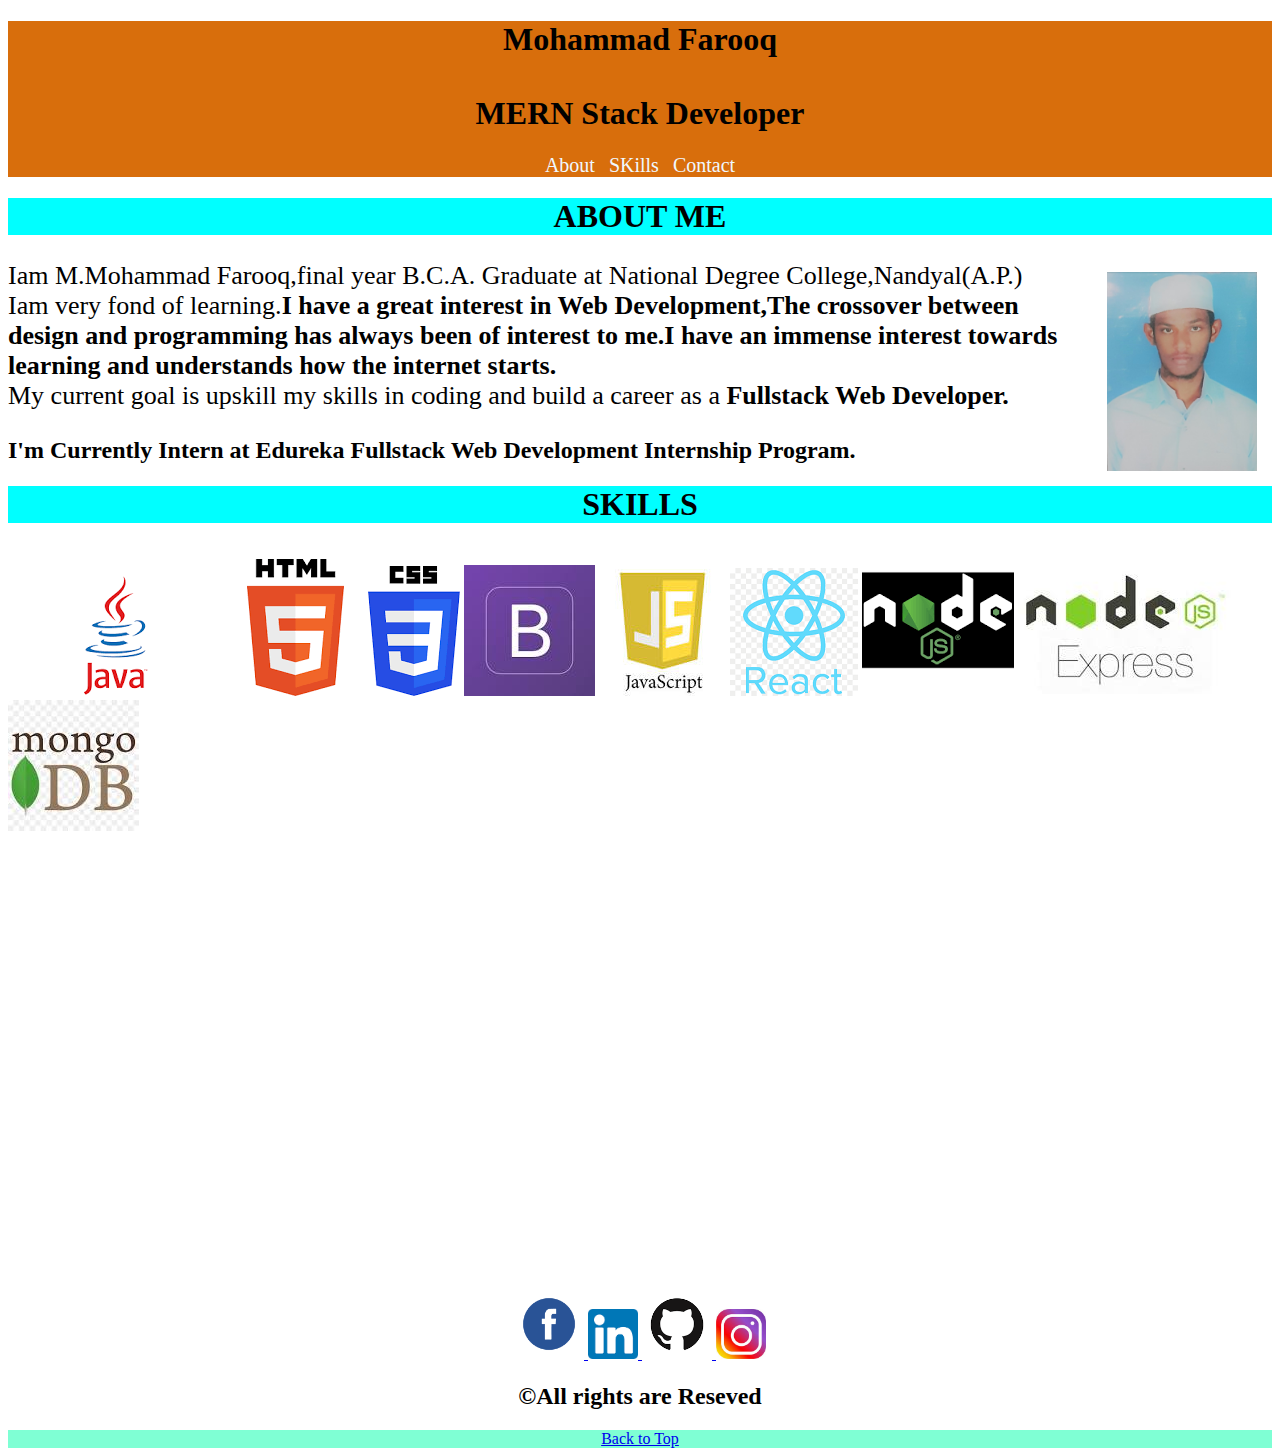
<file: index.html>
<!DOCTYPE html>
<html lang="en">
<head>
    <meta charset="UTF-8">
    <meta http-equiv="X-UA-Compatible" content="IE=edge">
    <meta name="viewport" content="width=device-width, initial-scale=1.0">
    <title>Document</title>
    <link href="edureka.png" rel="icon">
</head>
<body>
    <header id="top">
      <div style="background-color: rgb(216, 110, 12);">
        <center>
         <h1 style="background-color: rgb(216, 110, 12);">Mohammad Farooq<br><br>MERN Stack Developer</h1>
        <!--<h2 style="background-color: rgb(216, 145, 14);">MERN Stack Developer</h3>-->   
             <a href="#about" target="-blank" style="text-decoration: none;color:aliceblue;line-break: 2px;font-size: 20px;">About</a>
             <a href="#skills" target="-blank" style="text-decoration: none;color:aliceblue;line-break: 2px;font-size: 20px;">&nbsp;&nbsp;SKills</a>
             <a href="#contact" target="-blank" style="text-decoration: none;color:aliceblue;font-size: 20px;">&nbsp;&nbsp;Contact</a>
        </center>
        </div>
    </header>
    <div id="about">
       <center>
        <h1 style="background-color: aqua;">ABOUT ME</h1>
       </center> 
        <img src="farooq2.jpeg" alt="hotel" height="199" width="150" style="float:right;margin: 15px;">
        <p style="font-size: 26px;">Iam M.Mohammad Farooq,final year B.C.A. Graduate at National Degree College,Nandyal(A.P.)<br>Iam very fond of learning.<b>I have a great interest in Web Development,The crossover between design and programming has always been of interest to me.</b><b>I have an immense interest towards learning and understands how the internet starts. </b><br>My current goal is upskill my skills in coding and build a career as a <b>Fullstack Web Developer.</b><br><h2>I'm Currently <b>I</b>ntern at <b>Edureka Fullstack Web Development Internship Program.</b></h2> 
        </p>
     </div>
    <div id="skills">
        <center>
            <h1 style="background-color: aqua;">SKILLS</h1>
           </center> 
           
          <img src="java.png" alt="java">
          <img src="html.png" alt="html"> 
          <img src="css.png" alt="css">
          <img src="bootstrap.jpg" alt="bootstrap">
          <img src="javas.jpg" alt="javascript">
          <img src="react.png" alt="react">
          <img src="node.png" alt="nodejs">
          <img src="expressjs.jpg" alt="expresjs">
          <img src="mongo.jpg" alt="mongodb">


    </div>
    
      <!--Live location-->
    <div>
        <iframe src="https://www.google.com/maps/embed?pb=!1m14!1m12!1m3!1d15392.954441025871!2d78.53201005!3d15.309262549999998!2m3!1f0!2f0!3f0!3m2!1i1024!2i768!4f13.1!5e0!3m2!1sen!2sin!4v1677248551723!5m2!1sen!2sin" width="100%" height="450" style="border:0;" allowfullscreen="" loading="lazy" referrerpolicy="no-referrer-when-downgrade"></iframe>
    </div>
    
    <footer id="contact">
        <center >
          <a href="facebook.com" target="-blank">
            <img src="facebook.png" alt="facebook" height="70" width="70" style="text-decoration: none;">
          </a>
          <a href="https://www.linkedin.com/in/mohammad-farooq-675a921a4/" target="-blank">
            <img src="LINKEDIN.png" alt="facebook" height="50" width="50" style="text-decoration: none;">
          </a>
          <a href="https://github.com/farooqmohammad1" target="-blank">
            <img src="GITHUB.png" alt="facebook" height="70" width="70" style="text-decoration: none;">
          </a>
          <a href="instagram.com" target="-blank">
            <img src="INSTA.jpg" alt="facebook" height="50" width="50" style="text-decoration: none;">
          </a>
       </center>
        <center>
            <h2>&copy;All rights are Reseved</h2>
        </center>
        
        <center style="background-color: aquamarine;">
            <a href="#top" >Back to Top</a>
            
        </center>


    </footer>
    
</body>
</html>
</file>
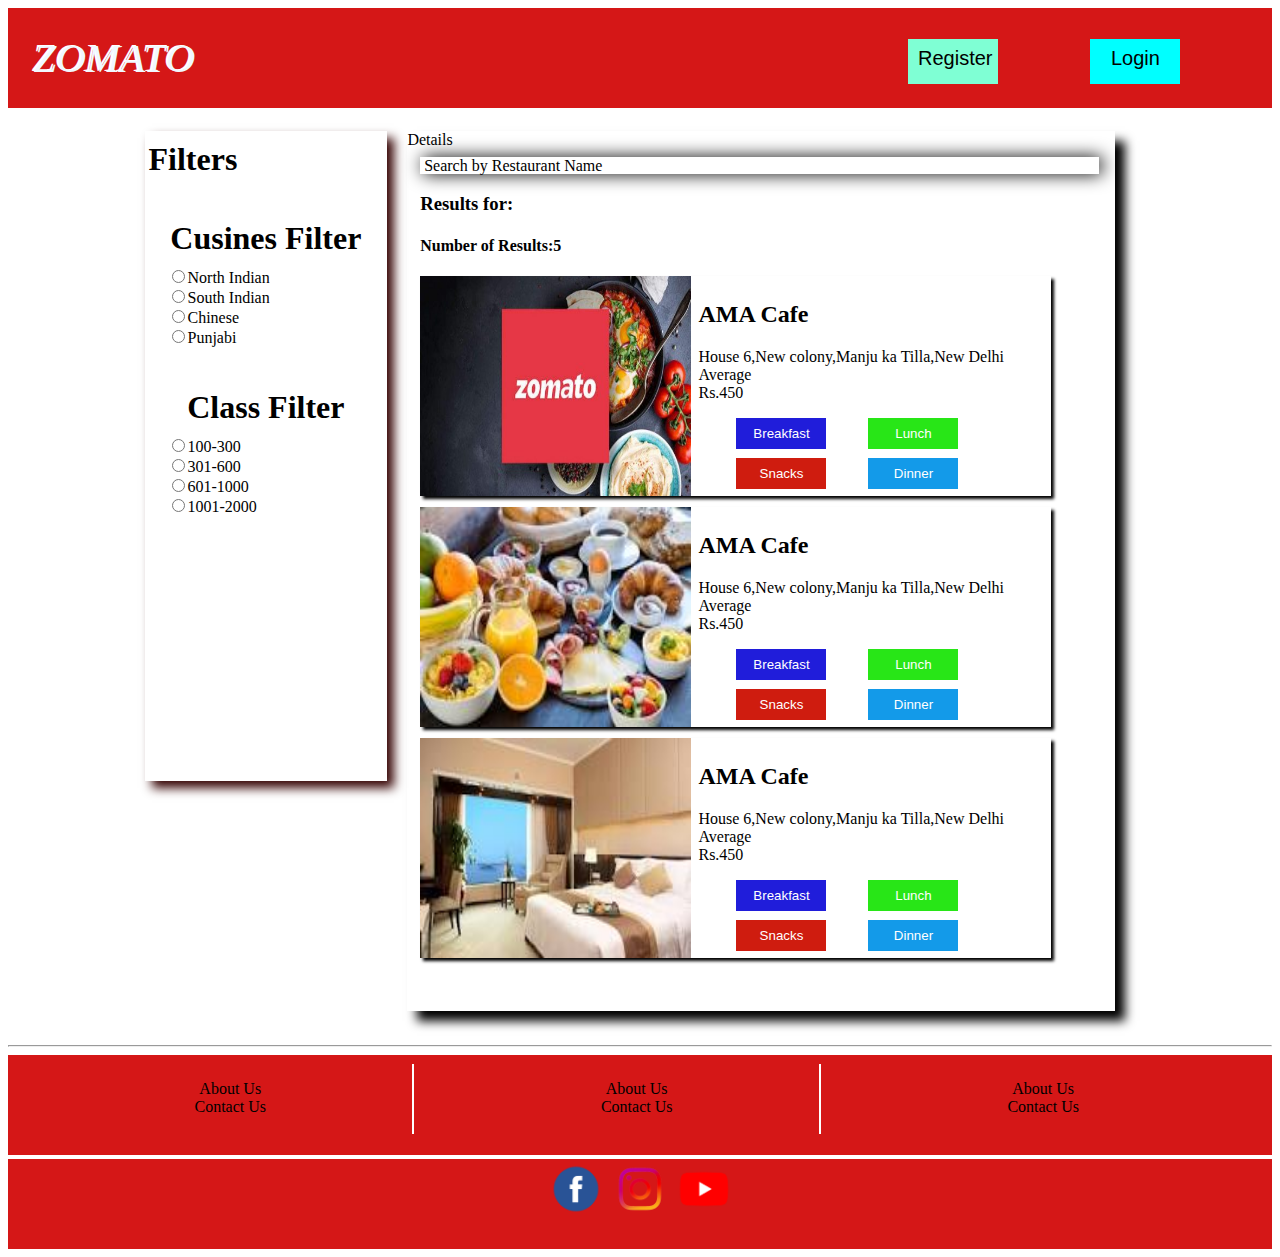
<file: listing.html>
<!DOCTYPE html>
<html lang="en">
<head>
    <meta charset="UTF-8">
    <meta http-equiv="X-UA-Compatible" content="IE=edge">
    <meta name="viewport" content="width=device-width, initial-scale=1.0">
    <title>Listing Page</title>
    <link rel="stylesheet" href="listing.css">
</head>
<body>
    
    <header>
        
        <div id="con1">
            <div id="logo">ZOMATO</div>
            <button class="button1">Login</button>
            <button class="button2">Register</button>
          
          

          
        </div>
    </header>
    <div id="main">
    <div id="con2">
        <div id="filt">
            <h1 id="head">Filters</h1>
            
                <h1 class="shead">Cusines Filter</h1>
                <div class="cusines">
               <input type="radio" value="North Indian">North Indian<br>
               
               <input type="radio" value="South Indian">South Indian<br>
               
               <input type="radio" value="Chinese">Chinese<br>
               
               <input type="radio" value="Punjabi">Punjabi
            </div>
            <h1 class="shead">Class Filter</h1>
                <div class="cusines">
               <input type="radio" value="North Indian">100-300<br>
               
               <input type="radio" value="South Indian">301-600<br>
               
               <input type="radio" value="Chinese">601-1000<br>
               
               <input type="radio" value="Punjabi">1001-2000
            </div>
           

        </div>
        <div id="items">
            <a href="details.html">Details</a>
            <div id="bar">
                <span>&nbsp;Search by Restaurant Name</span>
                <h3>Results for:</h3>
                <h4>Number of Results:5</h4>
                <div class="item">
                    <div class="s1">
                        <img src="zomato.jpg" alt="zomato" class="simg">
                    </div>
                    <div class="s2">
                        <h2>AMA Cafe</h2>
                        <p>House 6,New colony,Manju ka Tilla,New Delhi<br>Average<br>Rs.450</p>
                        <div class="but">
                        <button class="a">Breakfast</button>
                        <button class="b">Lunch</button><br>
                        <button class="c">Snacks</button>
                        <button class="d">Dinner</button>
                    </div>
                    </div>

                </div>
                 <div class="item">
                    <div class="s1">
                        <img src="breakfast.jpg" alt="zomato" class="simg">
                    </div>
                    <div class="s2">
                        <h2>AMA Cafe</h2>
                        <p>House 6,New colony,Manju ka Tilla,New Delhi<br>Average<br>Rs.450</p>
                        <div class="but">
                        <button class="a">Breakfast</button>
                        <button class="b">Lunch</button><br>
                        <button class="c">Snacks</button>
                        <button class="d">Dinner</button>
                    </div>
                    </div>

                 </div>
                 <div class="item">
                    <div class="s1">
                        <img src="hotel.jpg" alt="zomato" class="simg">
                    </div>
                    <div class="s2">
                        <h2>AMA Cafe</h2>
                        <p>House 6,New colony,Manju ka Tilla,New Delhi<br>Average<br>Rs.450</p>
                        <div class="but">
                        <button class="a">Breakfast</button>
                        <button class="b">Lunch</button><br>
                        <button class="c">Snacks</button>
                        <button class="d">Dinner</button>
                    </div>
                    </div>

                 </div>
                

                 </div>

                
                

            </div>

        </div>

    </div>
</div>
<hr>

    <footer>
        <div id="main1">
        <div class="footno">
            <ul>
                <li>About Us</li>
                <li>Contact Us</li>
            </ul>
        </div>
        <div class="footno">
            <ul>
                <li>About Us</li>
                <li>Contact Us</li>
            </ul>
            </div>
            <div class="footno n">
                <ul>
                    <li>About Us</li>
                    <li>Contact Us</li>
                </ul>
                </div>
        </div>
    </div>
</footer>
        
        <div id="social">
            <a href="facebook.com" target="-blank"><img src="facebook.png" alt="facebook" class="imgsize"></a>
            <a href="instagram.com" target="-blank"><img src="insta.png" alt="facebook" class="imgsize"></a> 
            <a href="youtube.com" target="-blank"><img src="youtube1.png" alt="facebook" class="imgsize"></a>           
        </div>

    
    
</body>
</html>
</file>
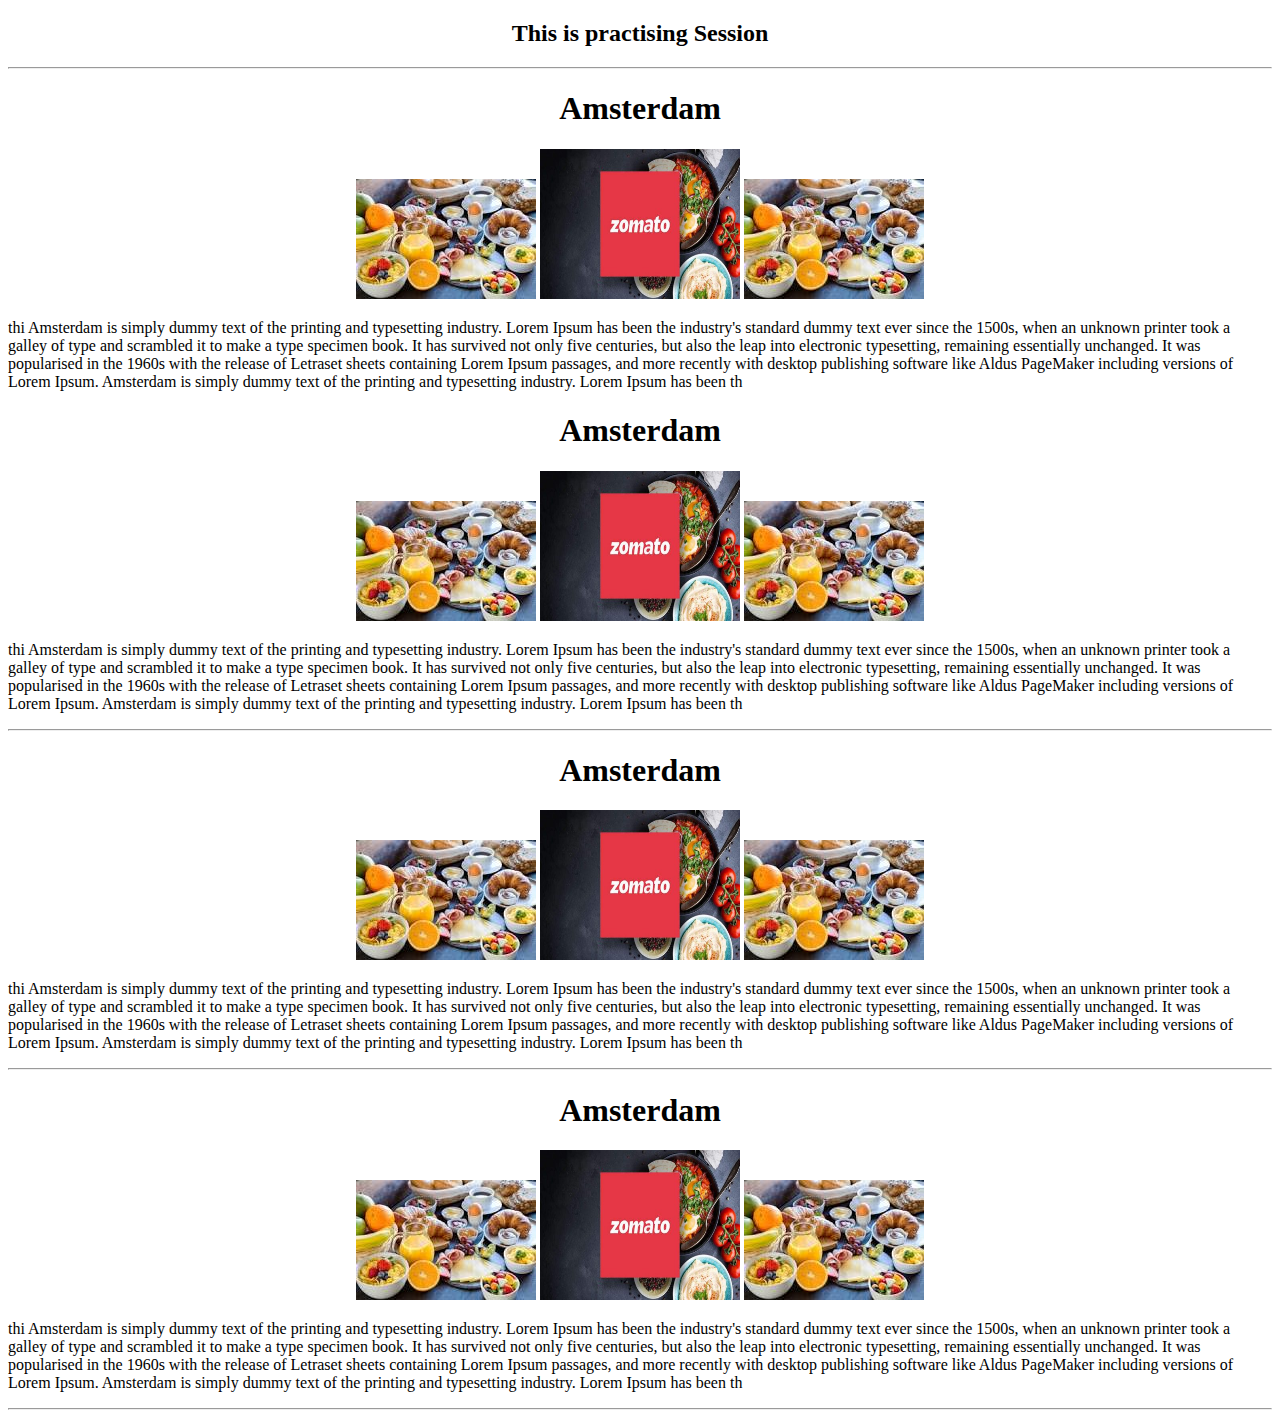
<file: practise feb 1819.html>
<!DOCTYPE html>
<html lang="en">
<head>
    <meta charset="UTF-8">
    <meta http-equiv="X-UA-Compatible" content="IE=edge">
    <meta name="viewport" content="width=>, initial-scale=1.0">
    <title>Document</title>
    <link href="zomato.jpg" rel="icon">
</head>
<body>
    <!--This is for comment line-->
    <!---->
    <center>
     <h2>This is practising Session</h2>
     </center>
    <hr>
    <div>
        <center>
            <h1>Amsterdam</h1>
          <img src="breakfast.jpg" alt="food" title="food">
          <img src="zomato.jpg" alt="food" title="food" width="200" height="150">
          <img src="breakfast.jpg" alt="food" title="food">
         </center>
      <p>thi    Amsterdam is simply dummy text of the printing and typesetting industry. Lorem Ipsum has been the industry's standard dummy text ever since the 1500s, when an unknown printer took a galley of type and scrambled it to make a type specimen book. It has survived not only five centuries, but also the leap into electronic typesetting, remaining essentially unchanged. It was popularised in the 1960s with the release of Letraset sheets containing Lorem Ipsum passages, and more recently with desktop publishing software like Aldus PageMaker including versions of Lorem Ipsum.
        Amsterdam is simply dummy text of the printing and typesetting industry. Lorem Ipsum has been th
      </p>
    </div>
    <div>
        <center>
            <h1>Amsterdam</h1>
          <img src="breakfast.jpg" alt="food" title="food">
          <img src="zomato.jpg" alt="food" title="food" width="200" height="150">
          <img src="breakfast.jpg" alt="food" title="food">
         </center>
      <p>thi    Amsterdam is simply dummy text of the printing and typesetting industry. Lorem Ipsum has been the industry's standard dummy text ever since the 1500s, when an unknown printer took a galley of type and scrambled it to make a type specimen book. It has survived not only five centuries, but also the leap into electronic typesetting, remaining essentially unchanged. It was popularised in the 1960s with the release of Letraset sheets containing Lorem Ipsum passages, and more recently with desktop publishing software like Aldus PageMaker including versions of Lorem Ipsum.
        Amsterdam is simply dummy text of the printing and typesetting industry. Lorem Ipsum has been th
      </p>
    </div>
    <hr>
    <div>
        <center>
            <h1>Amsterdam</h1>
          <img src="breakfast.jpg" alt="food" title="food">
          <img src="zomato.jpg" alt="food" title="food" width="200" height="150">
          <img src="breakfast.jpg" alt="food" title="food">
         </center>
      <p>thi    Amsterdam is simply dummy text of the printing and typesetting industry. Lorem Ipsum has been the industry's standard dummy text ever since the 1500s, when an unknown printer took a galley of type and scrambled it to make a type specimen book. It has survived not only five centuries, but also the leap into electronic typesetting, remaining essentially unchanged. It was popularised in the 1960s with the release of Letraset sheets containing Lorem Ipsum passages, and more recently with desktop publishing software like Aldus PageMaker including versions of Lorem Ipsum.
        Amsterdam is simply dummy text of the printing and typesetting industry. Lorem Ipsum has been th
      </p>
    </div>
    <hr>
    <div>
        <center>
            <h1>Amsterdam</h1>
          <img src="breakfast.jpg" alt="food" title="food">
          <img src="zomato.jpg" alt="food" title="food" width="200" height="150">
          <img src="breakfast.jpg" alt="food" title="food">
         </center>
      <p>thi    Amsterdam is simply dummy text of the printing and typesetting industry. Lorem Ipsum has been the industry's standard dummy text ever since the 1500s, when an unknown printer took a galley of type and scrambled it to make a type specimen book. It has survived not only five centuries, but also the leap into electronic typesetting, remaining essentially unchanged. It was popularised in the 1960s with the release of Letraset sheets containing Lorem Ipsum passages, and more recently with desktop publishing software like Aldus PageMaker including versions of Lorem Ipsum.
        Amsterdam is simply dummy text of the printing and typesetting industry. Lorem Ipsum has been th
      </p>
    </div>
    <hr>
    
</body>
</html>
</file>
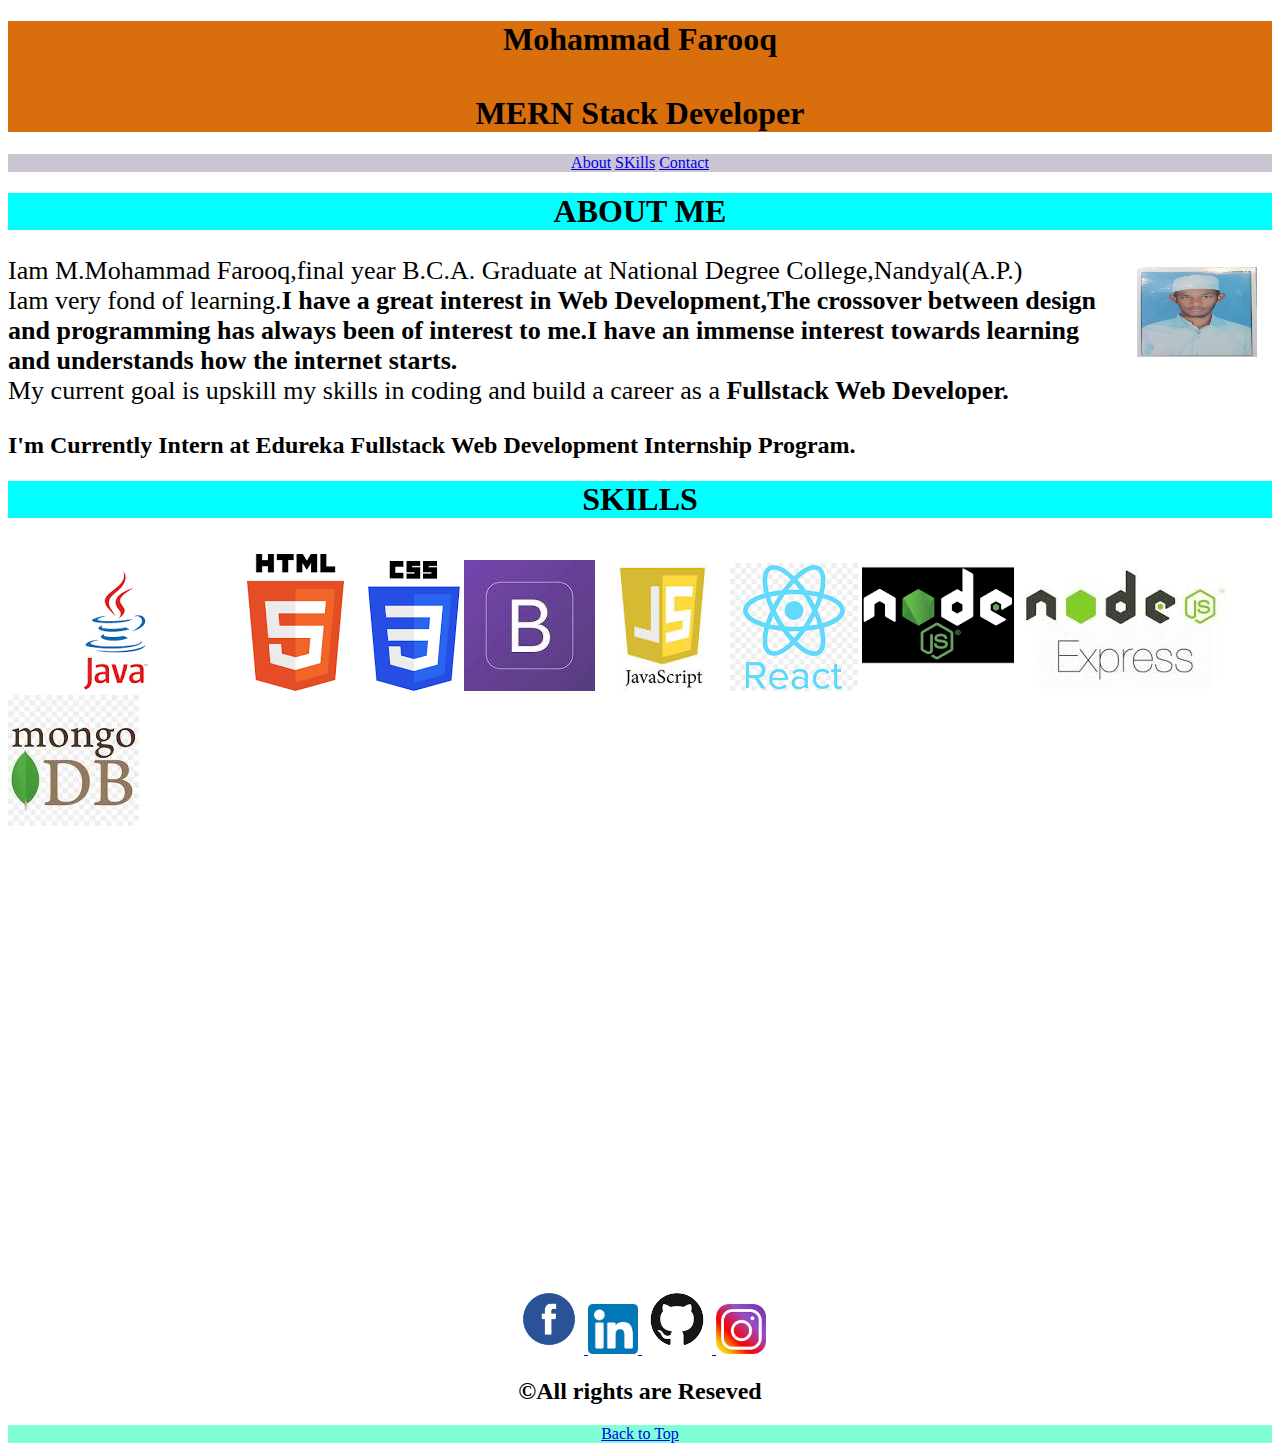
<file: profile.html>
<!DOCTYPE html>
<html lang="en">
<head>
    <meta charset="UTF-8">
    <meta http-equiv="X-UA-Compatible" content="IE=edge">
    <meta name="viewport" content="width=device-width, initial-scale=1.0">
    <title>Document</title>
    <link href="edureka.png" rel="icon">
</head>
<body>
    <header id="top">
      <div>
        <center>
         <h1 style="background-color: rgb(216, 110, 12);">Mohammad Farooq<br><br>MERN Stack Developer</h2>
        <!--<h2 style="background-color: rgb(216, 145, 14);">MERN Stack Developer</h3>--> 
        </center>
        </div>
        <section style="background-color: rgb(203, 196, 209);">
            <center>
             <a href="#about" target="-blank">About</a>
             <a href="#skills" target="-blank">SKills</a>
             <a href="#contact" target="-blank">Contact</a>
             </center>
        </section>

    </header>
    
    <div id="about">
       <center>
        <h1 style="background-color: aqua;">ABOUT ME</h1>
       </center> 
        <img src="farooq.jpeg" alt="hotel" height="90" width="120" style="float:right;margin: 15px;">
        <p style="font-size: 26px;">Iam M.Mohammad Farooq,final year B.C.A. Graduate at National Degree College,Nandyal(A.P.)<br>Iam very fond of learning.<b>I have a great interest in Web Development,The crossover between design and programming has always been of interest to me.</b><b>I have an immense interest towards learning and understands how the internet starts. </b><br>My current goal is upskill my skills in coding and build a career as a <b>Fullstack Web Developer.</b><br><h2>I'm Currently <b>I</b>ntern at <b>Edureka Fullstack Web Development Internship Program.</b></h2> </p>

    </div>
    
    <div id="skills">
        <center>
            <h1 style="background-color: aqua;">SKILLS</h1>
           </center> 
           
          <img src="java.png" alt="java">
          <img src="html.png" alt="html"> 
          <img src="css.png" alt="css">
          <img src="bootstrap.jpg" alt="bootstrap">
          <img src="javas.jpg" alt="javascript">
          <img src="react.png" alt="react">
          <img src="node.png" alt="nodejs">
          <img src="expressjs.jpg" alt="expresjs">
          <img src="mongo.jpg" alt="mongodb">


    </div>
    
      <!--Live location-->
    <div>
        <iframe src="https://www.google.com/maps/embed?pb=!1m14!1m12!1m3!1d15392.954441025871!2d78.53201005!3d15.309262549999998!2m3!1f0!2f0!3f0!3m2!1i1024!2i768!4f13.1!5e0!3m2!1sen!2sin!4v1677248551723!5m2!1sen!2sin" width="100%" height="450" style="border:0;" allowfullscreen="" loading="lazy" referrerpolicy="no-referrer-when-downgrade"></iframe>
    </div>
    
    <footer id="contact">
        <center >
          <a href="facebook.com" target="-blank">
            <img src="facebook.png" alt="facebook" height="70" width="70" style="text-decoration: none;">
          </a>
          <a href="linkedin.com" target="-blank">
            <img src="LINKEDIN.png" alt="facebook" height="50" width="50" style="text-decoration: none;">
          </a>
          <a href="github.com" target="-blank">
            <img src="GITHUB.png" alt="facebook" height="70" width="70" style="text-decoration: none;">
          </a>
          <a href="instagram.com" target="-blank">
            <img src="INSTA.jpg" alt="facebook" height="50" width="50" style="text-decoration: none;">
          </a>
       </center>
        <center>
            <h2>&copy;All rights are Reseved</h2>
        </center>
        
        <center style="background-color: aquamarine;">
            <a href="#top" >Back to Top</a>
            
        </center>


    </footer>
    
</body>
</html>
</file>
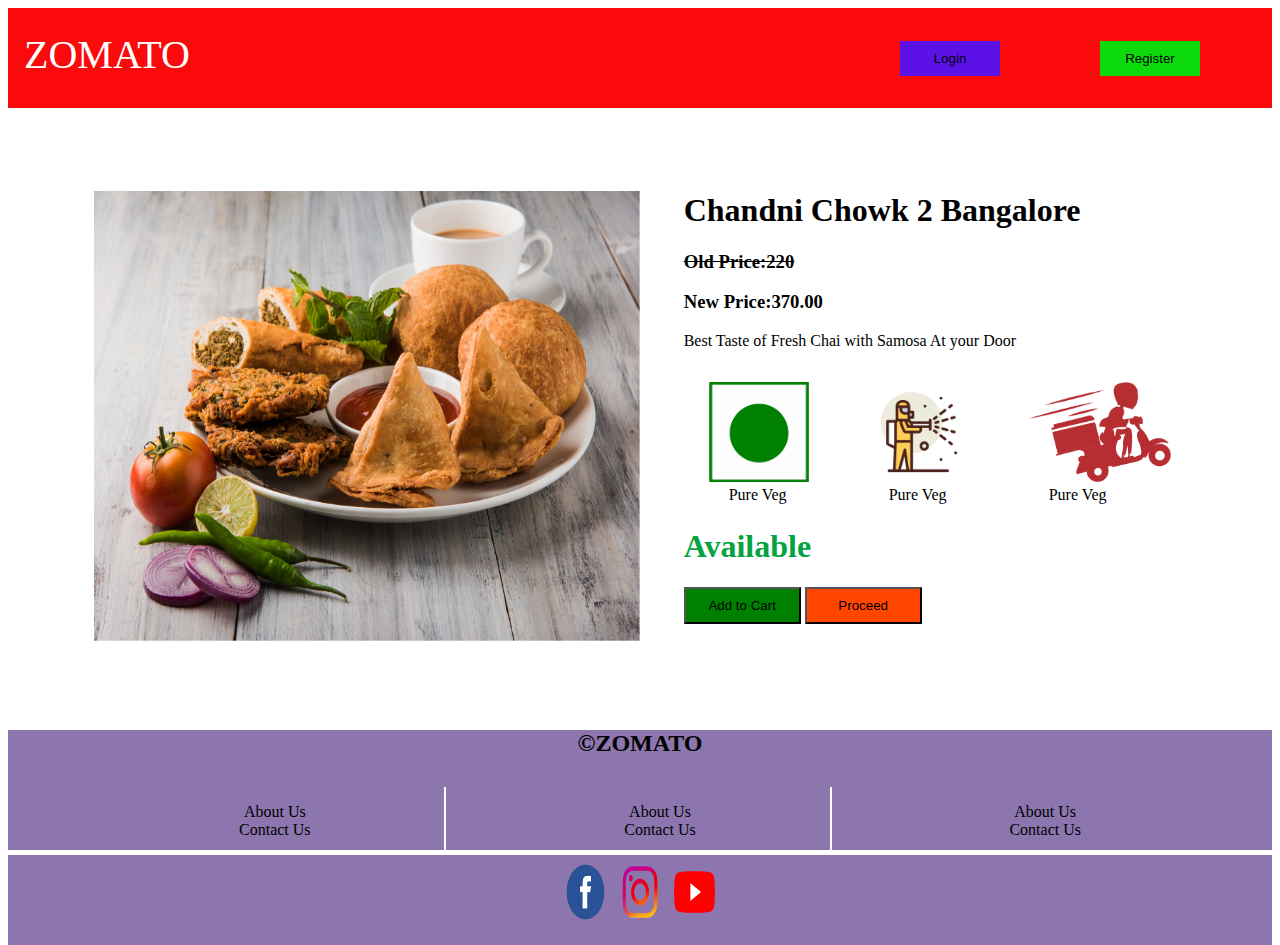
<file: details/details.html>
<!DOCTYPE html>
<html lang="en">
<head>
    <meta charset="UTF-8">
    <meta http-equiv="X-UA-Compatible" content="IE=edge">
    <meta name="viewport" content="width=device-width, initial-scale=1.0">
    <title>Document</title>
    <link rel="stylesheet" href="details.css">
</head>
<body>
    <header>
        <div id="hmain">ZOMATO</div>
        
        <div id="but">
            <button class="btn">Login</button>
            <button class="btn green">Register</button>
        </div>

    </header>
    <div id="main">
        <div id="sub">
            <img src="snacks.png" alt="snacks" class="isize">
            <div id="sub1">
                <h1>Chandni Chowk 2 Bangalore</h1>
                <h3><del>Old Price:220</del></h3>
                <h3>New Price:370.00</h3>
                <p>Best Taste of Fresh Chai with Samosa At your Door</p>
                <div id="imgcontainer">
                    <figure>
                        <img src="veg.png" alt="snacks" class="threeicons">
                        <figcaption>Pure Veg</figcaption>
                    </figure>
                    <figure>
                        <img src="mab.png" alt="snacks" class="threeicons">
                        <figcaption>Pure Veg</figcaption>
                    </figure>
                    <figure>
                        <img src="delivery.png" alt="snacks" class="threeicons">
                        <figcaption>Pure Veg</figcaption>
                    </figure>
                </div><br><br>
                <h1 id="one">Available</h1>
                <div>
                    <button class="btnn">Add to Cart</button>
                    <button class="btnn orange">Proceed</button>
                </div>
    
            </div>
           
        </div>
       

    </div>
    <footer>
        <h2>&copy;ZOMATO</h2>
        <div class="last">
            <ul>
                <li>About Us</li>
                <li>Contact Us</li>
            </ul>
        </div>
        <div class="last">
            <ul>
                <li>About Us</li>
                <li>Contact Us</li>
            </ul>
        </div>
        <div class="last no">
            <ul>
                <li>About Us</li>
                <li>Contact Us</li>
            </ul>
        </div>
        
        <div id="socio">
            <a href="facebook.com" target="-blank"><img src="facebook.png" alt="facebook" class="socioimg"></a>
            
            <a href="instagram.com" target="-blank"><img src="insta.png" alt="facebook" class="socioimg"></a>
            
            <a href="youtube.com" target="-blank"><img src="youtube1.png" alt="facebook" class="socioimg"></a>
        </div>

    </footer>
    
</body>
</html>
</file>
<file: listing.css>
#con1{
    height:100px;
    width:100%;
    background-color: #d51717;
}
#logo{
    margin:2%;
    font-size:41px;
    position: absolute;
    float: left;
    font-style: italic;
    text-shadow: -2px -1px white;
    color: aliceblue;
}
.button1{
    float: right;
    margin-top:31px;
    margin-right: 92px;
    background-color: aqua;
    border: none;
    padding-left: 21px;
    padding-top: 8px;
    padding-right: 39px;
    padding-bottom: 37px;
    text-align: center;
    font-size: 20px;;

}
.button2{
    float:right;
    margin-top:31px;
    margin-right: 92px;
    background-color: aquamarine;
    border:none;
    padding-left: 10px;
    padding-top: 8px;
    padding-right: 42px;
    padding-bottom: 37px;
    font-size: 20px;

}
#main{
    /* display: inline-block; */
}
#con2{
    height: 900px;
    width:80%;
    margin-left: 10%;
    /* border:2px solid black; */
    margin-top: 1%;
    margin-bottom: 1%;
    /* display: flex; */
    display: inline-block;
    
}
#filt{
    height: 650px;
    width:24%;
    /* border:2px solid green; */
    float: left;
    margin:1%;
    box-shadow: 7px 7px 10px rgb(54, 4, 4);
    background-color: white;
}
#head{
    margin:4px;
    margin-top: 10px;
}
.shead{
    margin:4px;
    margin-top: 42px;
    text-align: center;

}
.cusines{
    margin:10px;
    margin-left: 22px;
    font-style: bold;
}
#items{
     height:880px; 
    width:70%;
    /* border:2px solid red; */
    float: left;
    margin:1%;
    display: inline-block;
    box-shadow: 10px 10px 10px black;
}
#bar{
    height: 17px;
    width:53%;
    position: absolute;
     /* border:2px solid rgb(32, 31, 31);  */
    margin-top:8px;
    margin-left: 1%;
    background-color: white;
    box-shadow: 3px 0px 18px black;
}
.item{
    height:220px;
    width:93%;
    margin-bottom: 11px;
    box-shadow: 3px 3px 3px black;
    /* border:2px solid black;margin:3% */
}
.s1{
    height:220px;
    width:43%;
    float: left;
}
.simg{
    height:220px;
    width:100%;
}
.s2{
    height:200px;
    width:52%;float: left;
    margin:5px;
    margin-left:7px;

}
#but{
    margin-left:10px;
    margin-top:10px;
    margin-bottom: 10px;
    

}
button{
    height:31px;
    width:90px;
}
.a{
    margin-bottom: 9px;
    margin-left:38px;
    background-color: rgb(32, 29, 218);
    border:none;
    color:white;
}
.b{
    margin-bottom: 9px;
    margin-left:38px;
    border:none;
    background-color: rgb(40, 230, 23);
    color:white;

}
.c{
    margin-bottom: 9px;
    margin-left:38px;
    border:none;
    background-color: rgb(207, 28, 15);
    color:white;
    

}
.d{
    margin-bottom: 9px;
    margin-left:38px;
    border:none;
    color:white;
    background-color: rgb(19, 154, 233);

}

footer{
    height:100px;
    width:100%;
    background-color: #d51717;
    text-decoration: none;
    font-color:white;
    display: inline-block;
    text-align: center;
    
}
a{
    text-decoration: none;
    color: black;
}
ul{
    list-style: none;
}
.footno{
    height:70px;
    width:32%;
    float: left;
    border-right: 2px solid white;
    
    margin-top: 9px;
}
.n{
    border: none;
}
#social{
    height: 90px;
    width:100%;
    background-color: #d51717;
    text-align: center;
}
.imgsize{
    height:60px;
    width:6opx; 
}
</file>
<file: details/details.css>
header{
    height:100px;
    width:100%;
    background-color: rgb(250, 10, 10);
}
#but{
    float: right;
}
#hmain{
    margin-top: 23px;
    margin-left: 16px;
    position: absolute;
    font-size: 40px;
    color: white;
}
.btn{
    margin-top:33px;
    margin-bottom: 10px;
    margin-left: 24px;
    margin-right: 72px;
    height:35px;
    width:100px;
    background-color: rgb(92, 18, 230);
    border: none;
}
.green{
    background-color: rgb(12, 218, 12);
}
#main{
    height:600px;
    width:96%;
    /* border:2px solid black; */
    margin-left: 2%;
    margin-top: 2px;
}
#sub{
    height: 490px;
    width:90%;
    /* border:2px solid black; */
    margin-left:5%;
    margin-top:5%;
    float: left;
}
.isize{
    height:450px;
    width:50%;
    margin-top: 20px;
}
#sub1{
    height: 400px;
    width:46%;
    float: right;
}
#imgcontainer{
    height:100px;
    width:90%;
    /* border:2px solid black; */
    display: flex;
    margin: 5px;
    margin-left: 5px;
}
.threeicons{
    height: 100px;
    widht:100%;
    margin-left: -20px;
    /* justify-content: space-between; */
}
#one{
    color: rgb(5, 163, 66);
}
.btnn{
    height:37px;
    width:117px;
    background-color: green;
}
.orange{
    background-color: orangered;

}
h2{
    text-align: center;
}
footer{
    height:120px;
    width:100%;
    /* background-color: red; */
    background-color: rgb(141, 117, 173);
    text-align: center;
}
.last{
    display: inline-block;
    margin-top: 10px;
    width:30%;
    border-right: 2px solid white;
}
ul{
    list-style: none;
}
.no{
    border: none;

}
#socio{
    height: 90px;
    width: 100%;
    background-color: rgb(141, 117, 173);
}
.socioimg{
    height:74px;
    width:4%;
    /* margin-bottom: 2px; */
    /* border-radius: 2px; */
}
</file>
